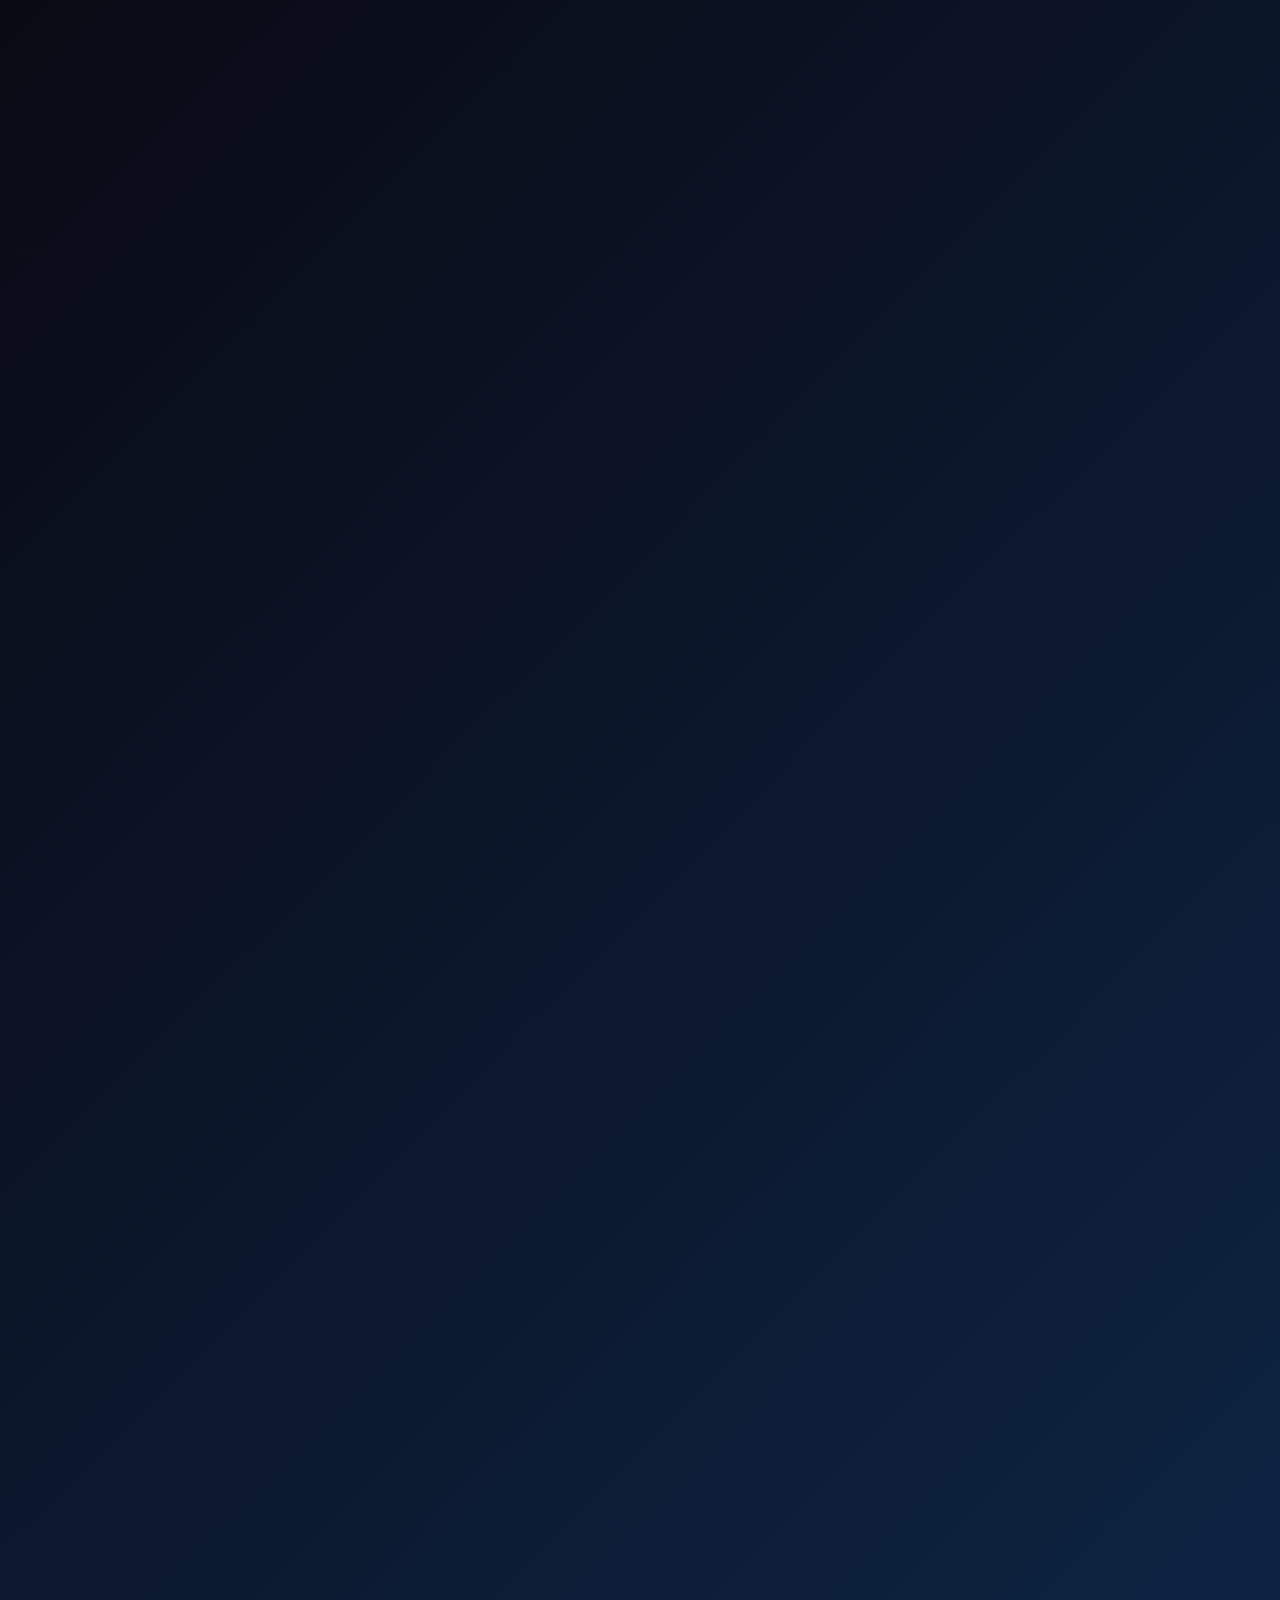
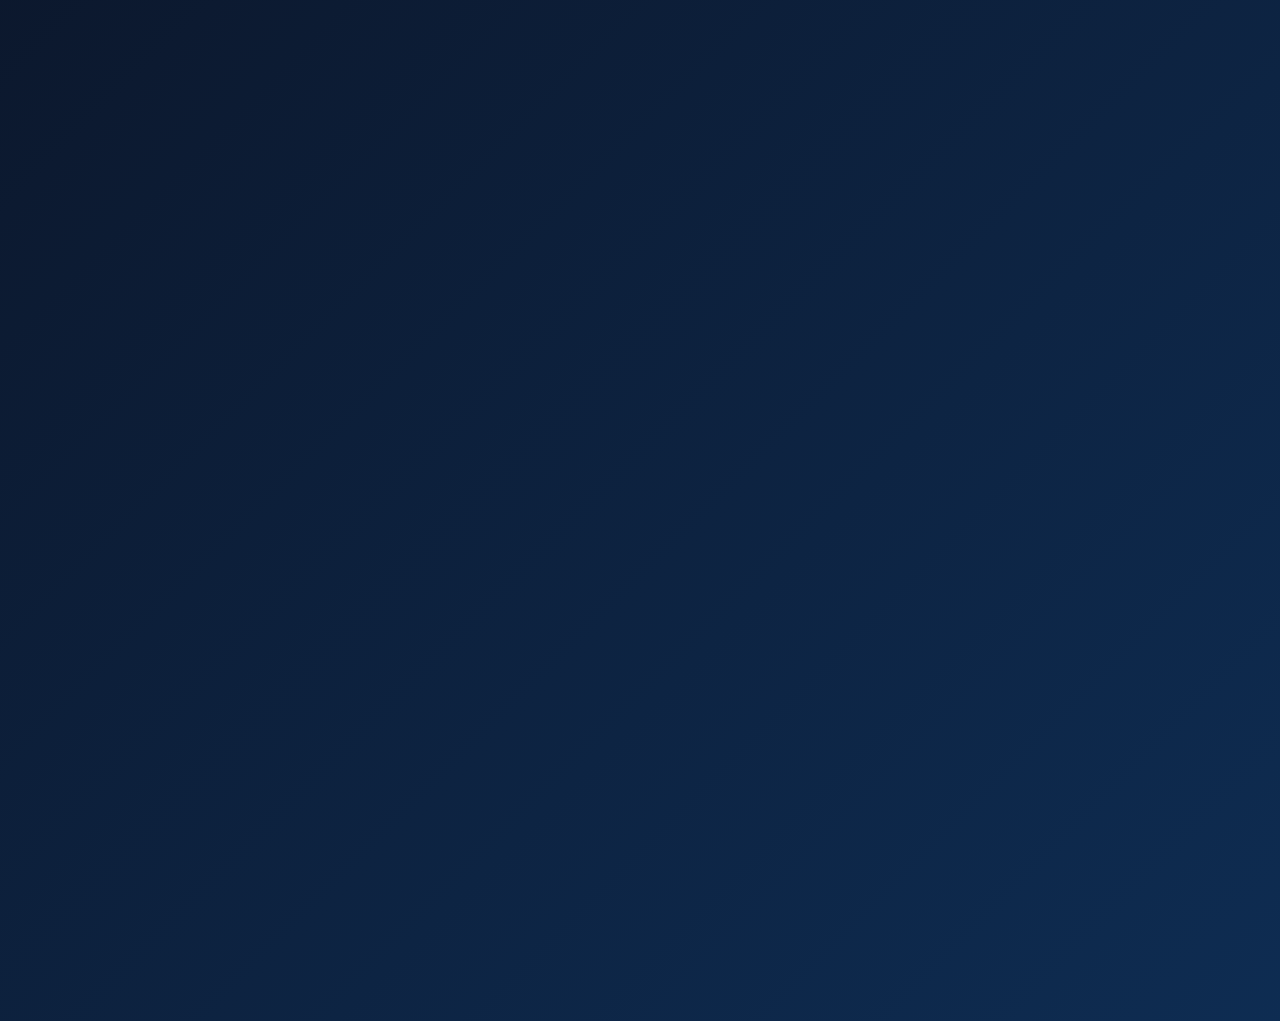
<file: index.html>
<!DOCTYPE html>
<html>
<head>
  <title>Resonance</title>
  <meta name="viewport" content="width=device-width, initial-scale=1.0">
  <link rel="stylesheet" href="style.css">
</head>

<body>

<canvas id="particles"></canvas>

<!-- ⚡ LOADER -->
<div id="loader">
  <div class="logo">Resonance</div>
</div>

<!-- 🎬 LOGO INTRO -->
<div id="logo-intro">
  <div class="logo-anim">Resonance</div>
</div>

<!-- 🎧 MINI PLAYER -->
<div id="mini-player" class="mini-player hidden">
  <img id="mini-img">
  <div class="mini-info">
    <h4 id="mini-title"></h4>
    <p id="mini-artist"></p>
  </div>
  <button id="mini-play">⏯</button>
</div>

<!-- 🎧 SECTIONS -->
<div class="section">
  <h2>Recently Played</h2>
  <div class="row" id="recent-container"></div>
</div>

<div class="section">
  <h2>Pop goes the Music!</h2>
  <div class="row" id="trending-container"></div>
</div>

<div class="section">
  <h2>Adrenaline Action</h2>
  <div class="row" id="new-container"></div>
</div>

<!-- 📰 NEWS -->
<div class="news-section">
  <h2>📰 Latest News</h2>

  <div class="news-card">
    <div class="news-content">
      <h3>Drake Announces “Iceman” Album</h3>
      <p>Album drops May 15, 2026.</p>
      <p class="news-highlight">Already going viral.</p>
    </div>
    <img src="images/iceman.jpg" class="news-img">
  </div>
</div>

<!-- 🎧 PLAYER -->
<div id="player" class="hidden">
  <div class="player-content">
    <span id="close">✖</span>
    <img id="player-img">
    <h2 id="player-title"></h2>
    <p id="player-artist"></p>
    <p id="player-album"></p>

    <div class="equalizer">
      <span></span><span></span><span></span><span></span><span></span>
    </div>

    <audio id="audio" controls></audio>
  </div>
</div>

<script src="script.js"></script>
</body>
</html>
</file>
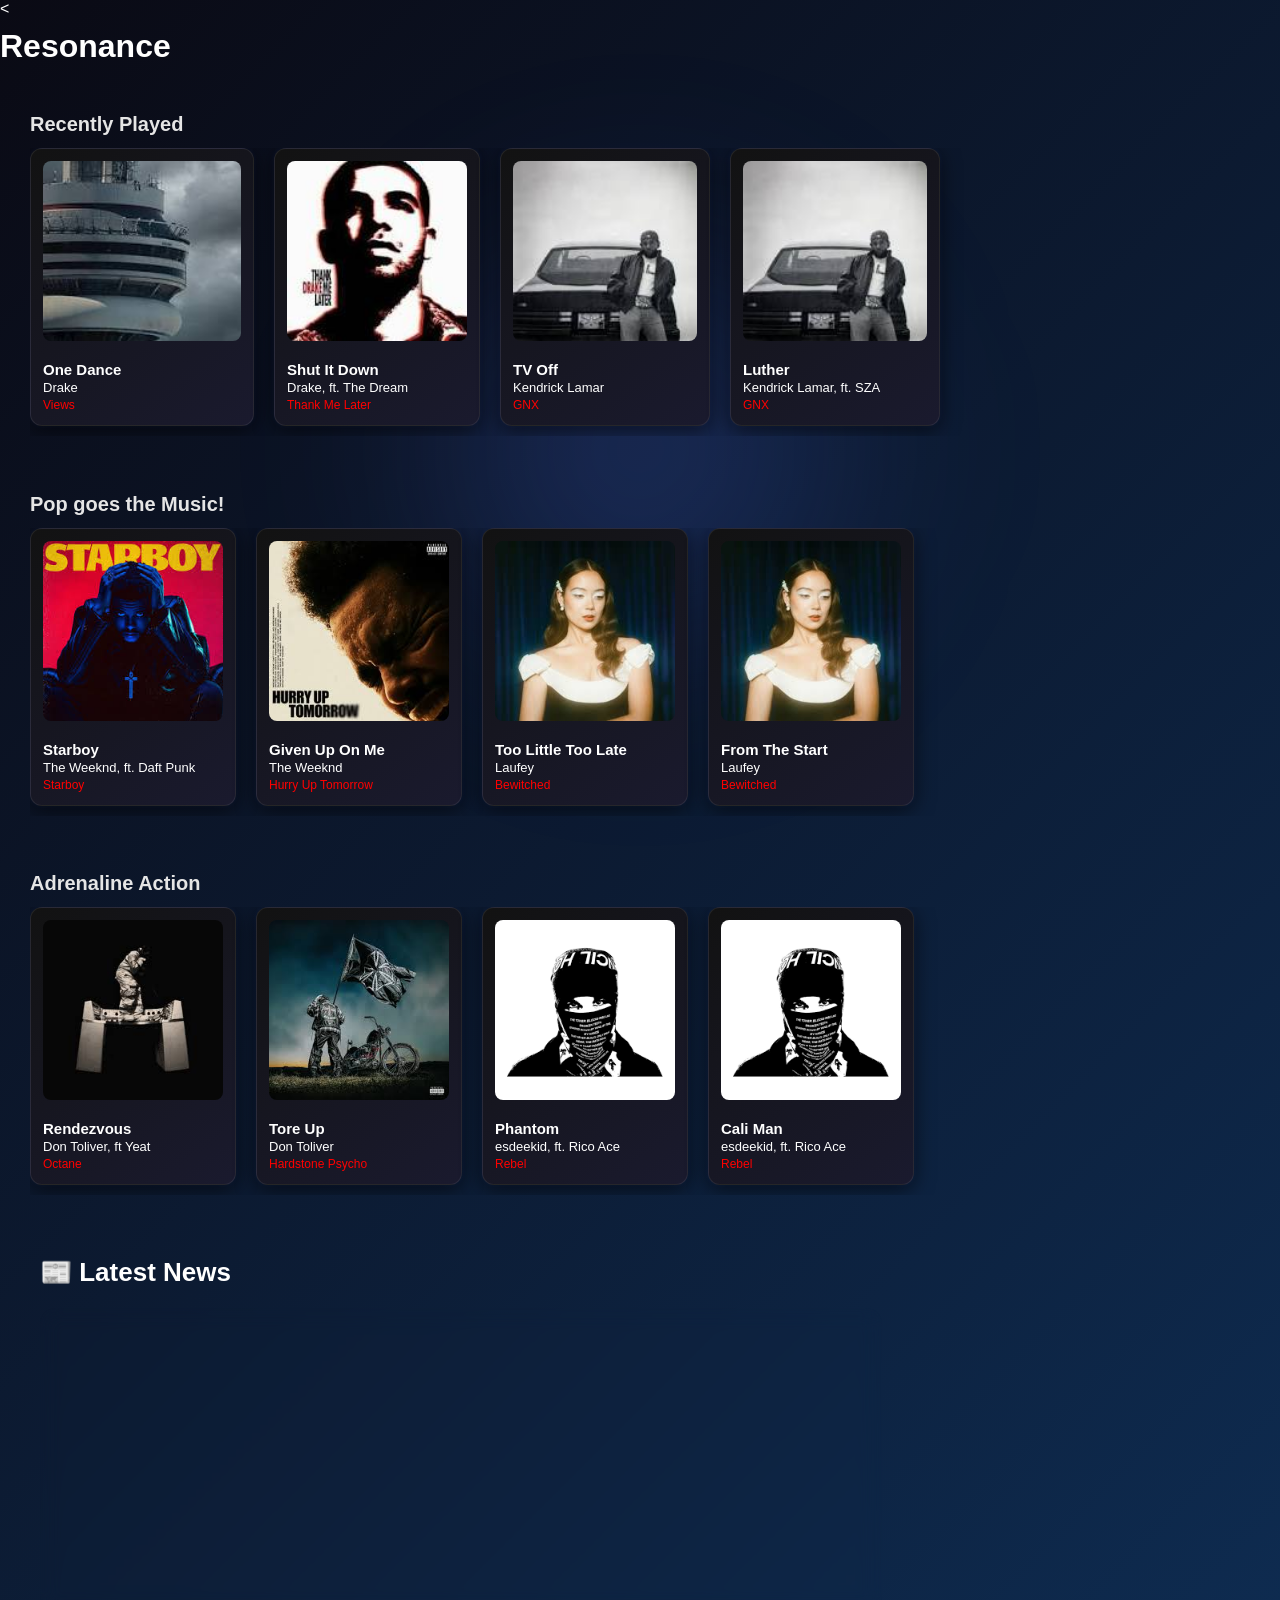
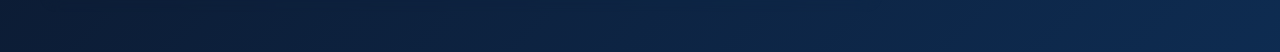
<file: Resonance/index.html>
<!DOCTYPE html>
<html>
<head>
  <title>Resonance</title>
  <link rel="stylesheet" href="style.css">
</head>

<body>
<<div id="boot-screen">
  <div class="boot-content">
    <div class="logo"></div>
    <h1 class="boot-text">Resonance</h1>
    <div class="loader"></div>
  </div>
</div>

  <!-- 🎧 Recently Played -->
  <div class="section">
    <h2>Recently Played</h2>
    <div class="row" id="recent-container"></div>
  </div>

  <!-- 🔥 Trending -->
  <div class="section">
    <h2>Pop goes the Music!</h2>
    <div class="row" id="trending-container"></div>
  </div>

  <!-- 🆕 New Releases -->
  <div class="section">
    <h2>Adrenaline Action</h2>
    <div class="row" id="new-container"></div>
  </div>

  <!-- 📰 NEWS -->
  <div class="news-section">
    <h2>📰 Latest News</h2>

    <div class="news-card">
      <h3>Drake Announces “Iceman” Album</h3>

      <p>
        Drake has officially confirmed his upcoming album <strong>Iceman</strong>, set to release on May 15, 2026.
        The announcement came through a viral ice sculpture stunt in Toronto.
      </p>

      <p>
        The album is expected to be his first solo project since 2023 and includes tracks like
        “What Did I Miss?”, “Which One”, and “Dog House”.
      </p>

      <p class="news-highlight">
        The rollout has already gone viral with fans gathering around the sculpture.
      </p>

      <!-- ✅ FIXED IMAGE LOCATION -->
      <img src="images/iceman.jpg" class="news-img">
    </div>
  </div>

  <!-- 🎧 PLAYER -->
  <div id="player" class="hidden">
    <div class="player-content">
      <span id="close">✖</span>
      <img id="player-img">
      <h2 id="player-title"></h2>
      <p id="player-artist"></p>
      <p id="player-album"></p>

      <div class="equalizer">
        <span></span><span></span><span></span><span></span><span></span>
      </div>

      <audio id="audio" controls></audio>
    </div>
  </div>

  <script src="script.js"></script>

</body>
</html>
</file>
<file: style.css>
/* 🔥 LOGO (FINAL CLEAN VERSION) */
.logo {
  font-family: 'Orbitron', 'Segoe UI', sans-serif;
  font-size: 56px;
  letter-spacing: 4px;

  background: linear-gradient(90deg, #4f7bff, #9f5cff, #4f7bff);
  background-size: 200% auto;

  -webkit-background-clip: text;
  background-clip: text;
  -webkit-text-fill-color: transparent;

  text-shadow:
    0 0 10px rgba(79,123,255,0.6),
    0 0 20px rgba(159,92,255,0.5),
    0 0 40px rgba(79,123,255,0.4);

  opacity: 0;
  transform: scale(0.6);

  animation: logoEnter 1.4s ease forwards, gradientFlow 4s linear infinite;
}

/* ✨ LOGO ANIMATION */
@keyframes logoEnter {
  0% {
    opacity: 0;
    transform: scale(0.6);
    filter: blur(10px);
  }
  60% {
    opacity: 1;
    transform: scale(1.1);
    filter: blur(0);
  }
  100% {
    transform: scale(1);
    opacity: 1;
  }
}

@keyframes gradientFlow {
  0% { background-position: 0% center; }
  100% { background-position: 200% center; }
}

/* 🌌 BACKGROUND */
body {
  font-family: Arial, sans-serif;
  margin: 0;
  color: white;

  background: linear-gradient(-45deg, #0a0a14, #12122a, #16213e, #0f3460, #0a0a14);
  background-size: 500% 500%;
  animation: gradientMove 18s ease infinite;

  opacity: 0;
  transform: translateY(20px);
  transition: 0.8s ease;
}

body.loaded {
  opacity: 1;
  transform: translateY(0);
}

@keyframes gradientMove {
  0% { background-position: 0% 50%; }
  50% { background-position: 100% 50%; }
  100% { background-position: 0% 50%; }
}

/* ⚡ LOADER */
#loader {
  position: fixed;
  inset: 0;
  z-index: 9999;

  display: flex;
  flex-direction: column;
  justify-content: center;
  align-items: center;

  background: radial-gradient(circle, #0a0a14, #000);
}

.loader-bar {
  width: 200px;
  height: 5px;
  background: rgba(255,255,255,0.1);
  margin-top: 20px;
  border-radius: 5px;
  overflow: hidden;
}

.loader-progress {
  width: 0%;
  height: 100%;
  background: #4f7bff;
  animation: loadBar 2.5s ease forwards;
}

@keyframes loadBar {
  0% { width: 0%; }
  100% { width: 100%; }
}

#loader.hidden {
  opacity: 0;
  pointer-events: none;
  transition: 0.6s ease;
}

/* 🎵 ROWS (YOUR ORIGINAL LAYOUT BACK) */
.row {
  display: flex;
  gap: 20px;
  overflow-x: auto;
  padding: 20px 30px;
  scrollbar-width: none;
}
.row::-webkit-scrollbar { display: none; }

/* 🎴 CARDS */
.card {
  min-width: 180px;
  padding: 12px;
  border-radius: 12px;
  background: linear-gradient(145deg, #121212, #1a1a2e);
  cursor: pointer;
  transition: 0.25s;
}

.card img {
  width: 100%;
  height: 180px;
  object-fit: cover;
  border-radius: 8px;
}

/* Desktop hover */
.desktop .card:hover {
  transform: translateY(-6px);
}

/* ▶ Play button */
.img-wrap {
  position: relative;
}

.play-btn {
  position: absolute;
  bottom: 10px;
  right: 10px;

  background: #4f7bff;
  border-radius: 50%;
  padding: 10px;

  opacity: 0;
  transition: 0.3s;
}

.desktop .card:hover .play-btn {
  opacity: 1;
}

.mobile .play-btn {
  opacity: 1;
}

/* 🌌 PLAYER */
#player {
  position: fixed;
  inset: 0;

  display: flex;
  justify-content: center;
  align-items: center;

  background: radial-gradient(circle, #0f0f1a, #000);
  z-index: 1000;

  opacity: 0;
  transform: scale(1.05);
  pointer-events: none;

  transition: 0.4s ease;
}

#player.active {
  opacity: 1;
  transform: scale(1);
  pointer-events: all;
}

.player-content img {
  display: block;
  margin: 0 auto;
  width: 300px;
  border-radius: 20px;
}

/* 🎧 MINI PLAYER */
.mini-player {
  position: fixed;
  bottom: 0;
  width: 100%;
  display: flex;
  gap: 10px;
  padding: 10px;
  background: rgba(0,0,0,0.85);
  z-index: 900;
}

body.player-open .mini-player {
  display: none;
}

/* 📰 NEWS FIX */
.news-section {
  padding: 30px;
}

.news-card {
  max-width: 900px;
  padding: 20px;
  border-radius: 16px;

  display: flex;
  align-items: center;
  gap: 20px;

  background: linear-gradient(145deg, #121212, #1a1a2e);
}

.news-content {
  flex: 1;
}

.news-img {
  width: 220px;
  border-radius: 12px;
}

/* 📱 MOBILE */
@media (max-width: 768px) {
  .card { min-width: 140px; }

  .news-card {
    flex-direction: column;
  }

  .news-img {
    width: 100%;
  }
}
</file>
<file: Resonance/style.css>
/* 🔥 Logo */
.logo {
  font-size: 60px;
  transform: scale(0.3);
  opacity: 0;
  animation: logoReveal 1.4s ease forwards;
}

/* Text fade under logo */
.boot-text {
  margin-top: 10px;
  opacity: 0;
  animation: textFade 1s ease forwards;
  animation-delay: 0.8s;
}

/* Glow + zoom animation */
@keyframes logoReveal {
  0% {
    transform: scale(0.3);
    opacity: 0;
    filter: drop-shadow(0 0 0 rgba(79,123,255,0));
  }
  50% {
    opacity: 1;
    transform: scale(1.2);
    filter: drop-shadow(0 0 25px rgba(79,123,255,0.8));
  }
  100% {
    transform: scale(1);
    opacity: 1;
    filter: drop-shadow(0 0 15px rgba(79,123,255,0.6));
  }
}

/* text appears after logo */
@keyframes textFade {
  from {
    opacity: 0;
    transform: translateY(10px);
  }
  to {
    opacity: 1;
    transform: translateY(0);
  }
}
.logo {
  animation: logoReveal 1.4s ease forwards, glowPulse 2s infinite ease-in-out;
}

@keyframes glowPulse {
  0%, 100% {
    filter: drop-shadow(0 0 10px rgba(79,123,255,0.4));
  }
  50% {
    filter: drop-shadow(0 0 25px rgba(79,123,255,0.9));
  }
}
body {
  font-family: Arial, sans-serif;
  margin: 0;
  color: white;

  /* 🌈 Improved animated gradient */
  background: linear-gradient(-45deg, #0a0a14, #12122a, #16213e, #0f3460, #0a0a14);
  background-size: 500% 500%;
  animation: gradientMove 18s ease infinite;
}

/* 🌌 Soft center glow */
body::before {
  content: "";
  position: fixed;
  top: 50%;
  left: 50%;
  width: 600px;
  height: 600px;
  transform: translate(-50%, -50%);

  background: radial-gradient(circle, rgba(80,120,255,0.25), transparent 70%);
  filter: blur(80px);

  z-index: -1;
  pointer-events: none;
}

/* ✨ Subtle texture */
body::after {
  content: "";
  position: fixed;
  top: 0;
  left: 0;
  width: 100%;
  height: 100%;

  background: url("https://www.transparenttextures.com/patterns/noise.png");
  opacity: 0.05;

  z-index: -1;
  pointer-events: none;
}

/* Title */
.title {
  padding: 20px;
  font-size: 32px;
  text-align: left;
}

/* Container */
#music-container {
  display: flex;
  gap: 20px;
  overflow-x: auto;
  padding: 30px;
  scroll-behavior: smooth;
  align-items: flex-start;

  scrollbar-width: none;
}

/* 🎵 Card */
.card {
  min-width: 180px;
  flex-shrink: 0;
  text-align: left;

  background: linear-gradient(145deg, #121212, #1a1a2e);
  border-radius: 12px;
  padding: 12px;
  cursor: pointer;

  transition: transform 0.25s ease, box-shadow 0.25s ease, background 0.25s ease;
  will-change: transform;

  backdrop-filter: blur(8px);
  border: 1px solid rgba(255, 255, 255, 0.08);

  box-shadow: 0 4px 20px rgba(0,0,0,0.6);
}

.card:hover {
  transform: translateY(-6px);

  background: linear-gradient(145deg, #1a1a2e, #16213e);

  box-shadow:
    0 10px 30px rgba(0,0,0,0.8),
    0 0 10px rgba(133, 24, 241, 0.4),
    0 0 25px rgba(43, 53, 199, 0.2);
}

.card img {
  width: 100%;
  height: 180px;
  object-fit: cover;
  border-radius: 8px;
  margin-bottom: 10px;
}

.card h3 {
  font-size: 15px;
  margin: 6px 0 2px;
}

.card p {
  font-size: 13px;
  color: #ffffff;
  margin: 0;
}

.card span {
  font-size: 12px;
  color: #ff0000;
}

/* 🌌 Player */
#player {
  position: fixed;
  top: 0;
  left: 0;
  width: 100%;
  height: 100%;

  background: radial-gradient(circle, #0f0f1a, #000);

  display: flex;
  justify-content: center;
  align-items: center;

  z-index: 1000;

  opacity: 0;
  transform: scale(1.05);
  pointer-events: none;

  transition: opacity 0.4s ease, transform 0.4s ease;
}

#player.active {
  opacity: 1;
  transform: scale(1);
  pointer-events: all;
}

.hidden {
  display: none;
}

/* 🎯 Player content (FINAL tuned position) */
.player-content {
  text-align: center;
  position: relative;

  transform: translateY(10px); /* 👈 perfect balance */
  opacity: 0;

  transition: transform 0.4s ease, opacity 0.4s ease;
}

#player.active .player-content {
  transform: translateY(0);
  opacity: 1;
}

/* Close button */
#close {
  position: absolute;
  top: -10px;
  right: -20px;
  font-size: 30px;
  cursor: pointer;
  color: #ccc;
}

#close:hover {
  color: white;
}

/* 🌈 Gradient animation */
@keyframes gradientMove {
  0% { background-position: 0% 50%; }
  50% { background-position: 100% 50%; }
  100% { background-position: 0% 50%; }
}

/* 🎶 Equalizer */
.equalizer {
  height: 40px;
  display: flex;
  align-items: flex-end;
  justify-content: center;
  gap: 5px;
  margin: 15px 0;

  opacity: 0.3;
  transition: opacity 0.3s ease;
}

#player.active .equalizer {
  opacity: 1;
}

.equalizer span {
  width: 5px;
  height: 10px;
  background: #4f7bff;
  border-radius: 3px;
  animation: bounce 1s infinite ease-in-out;

  box-shadow: 0 0 10px currentColor;
}

.equalizer span:nth-child(1) { animation-delay: 0s; }
.equalizer span:nth-child(2) { animation-delay: 0.2s; }
.equalizer span:nth-child(3) { animation-delay: 0.4s; }
.equalizer span:nth-child(4) { animation-delay: 0.2s; }
.equalizer span:nth-child(5) { animation-delay: 0s; }

@keyframes bounce {
  0%, 100% { height: 10px; }
  50% { height: 35px; }
}

/* Background blur when player open */
body.player-open #music-container {
  filter: blur(6px) brightness(0.6);
  transition: filter 0.4s ease;
}

body.player-open .card {
  pointer-events: none;
}
/* 📰 News Section */
.news-section {
  padding: 40px;
  text-align: left;
}

.news-section h2 {
  font-size: 26px;
  margin-bottom: 20px;
}

/* News card */
/* 📰 Side-by-side news layout */
.news-card {
  max-width: 800px;
  padding: 20px;
  border-radius: 16px;

  display: flex;
  flex-direction: row;   /* ensures left + right layout */
  gap: 20px;
  align-items: stretch;  /* makes both equal height */

  background: linear-gradient(145deg, #121212, #1a1a2e);
  border: 1px solid rgba(255,255,255,0.08);
  backdrop-filter: blur(10px);

  box-shadow:
    0 10px 30px rgba(0,0,0,0.7),
    0 0 15px rgba(80,120,255,0.2);
}

/* left side (article) */
.news-content {
  flex: 1;
}

/* right side (image) */
.news-img {
  width: 220px;
  height: auto;
  align-self: stretch;   /* makes it match full height */
  object-fit: cover;
  border-radius: 12px;
}

/* highlight text */
.news-highlight {
  margin-top: 10px;
  color: #4f7bff;
  font-weight: bold;
}
.news-card:hover {
  transform: translateY(-5px);

  box-shadow:
    0 15px 40px rgba(0,0,0,0.9),
    0 0 25px rgba(120,180,255,0.3);
}

.news-card h3 {
  margin-bottom: 10px;
}

.news-card p {
  color: #b3b3b3;
  line-height: 1.6;
}

/* Highlight line */
.news-highlight {
  margin-top: 10px;
  color: #4f7bff;
  font-weight: bold;
}
.news-img {
  width: 100%;
  border-radius: 12px;
  margin-bottom: 15px;
}
/* Sections */
.section {
  padding: 20px 30px;
}

.section h2 {
  margin-bottom: 15px;
  font-size: 22px;
}

/* Horizontal rows like Spotify */
.row {
  display: flex;
  gap: 20px;
  overflow-x: auto;
  scroll-behavior: smooth;

  scrollbar-width: none;
}
.row::-webkit-scrollbar {
  display: none;
}
/* 🎧 Section spacing upgrade */
.section {
  padding: 10px 30px 30px;
}

.section h2 {
  font-size: 20px;
  font-weight: 600;
  margin-bottom: 12px;
  color: #e5e5e5;
}

/* 🎯 Row scroll feel (smoother like Spotify) */
.row {
  scroll-behavior: smooth;
  padding-bottom: 10px;
}

/* 🎴 Add play button overlay */
.card {
  position: relative;
}

/* Play button */
.card::after {
  content: "▶";
  position: absolute;
  bottom: 20px;
  right: 20px;

  width: 40px;
  height: 40px;
  border-radius: 50%;

  background: #4f7bff;
  color: white;

  display: flex;
  align-items: center;
  justify-content: center;

  font-size: 16px;
  opacity: 0;
  transform: translateY(10px);

  transition: 0.3s ease;
}

/* Show button on hover */
.card:hover::after {
  opacity: 1;
  transform: translateY(0);
}

/* 🎨 Card hover focus effect (others fade slightly) */
/* 🎴 Hover effect (clean version, no blur) */
.row:hover .card {
  opacity: 0.85;
  transform: scale(0.98);
  transition: 0.25s ease;
}

.row .card:hover {
  opacity: 1;
  transform: scale(1.03);
}

/* 🎧 Image hover zoom (subtle) */
.card img {
  transition: transform 0.3s ease;
}

.card:hover img {
  transform: scale(1.05);
}

/* ✨ Smooth text fade-in */
.card h3,
.card p,
.card span {
  transition: color 0.3s ease;
}

.card:hover h3 {
  color: white;
}

.card:hover p {
  color: #d1d1d1;
}

/* 🌌 Stronger depth when hovering sections */
.section:hover {
  transform: translateY(-2px);
  transition: transform 0.3s ease;
}

/* 🎧 Player backdrop stronger focus */
body.player-open {
  overflow: hidden;
}

/* 🎯 News section spacing improvement */
.news-section {
  padding-top: 10px;
}

/* ✨ Slight glow consistency across UI */
.card,
.news-card {
  box-shadow:
    0 4px 20px rgba(0,0,0,0.6),
    0 0 5px rgba(80,120,255,0.1);
}

/* 🎶 Equalizer smoother animation */
.equalizer span {
  transition: background 0.3s ease;
}
.card {
  transition: transform 0.25s ease, box-shadow 0.25s ease, opacity 0.25s ease;
}
</file>
